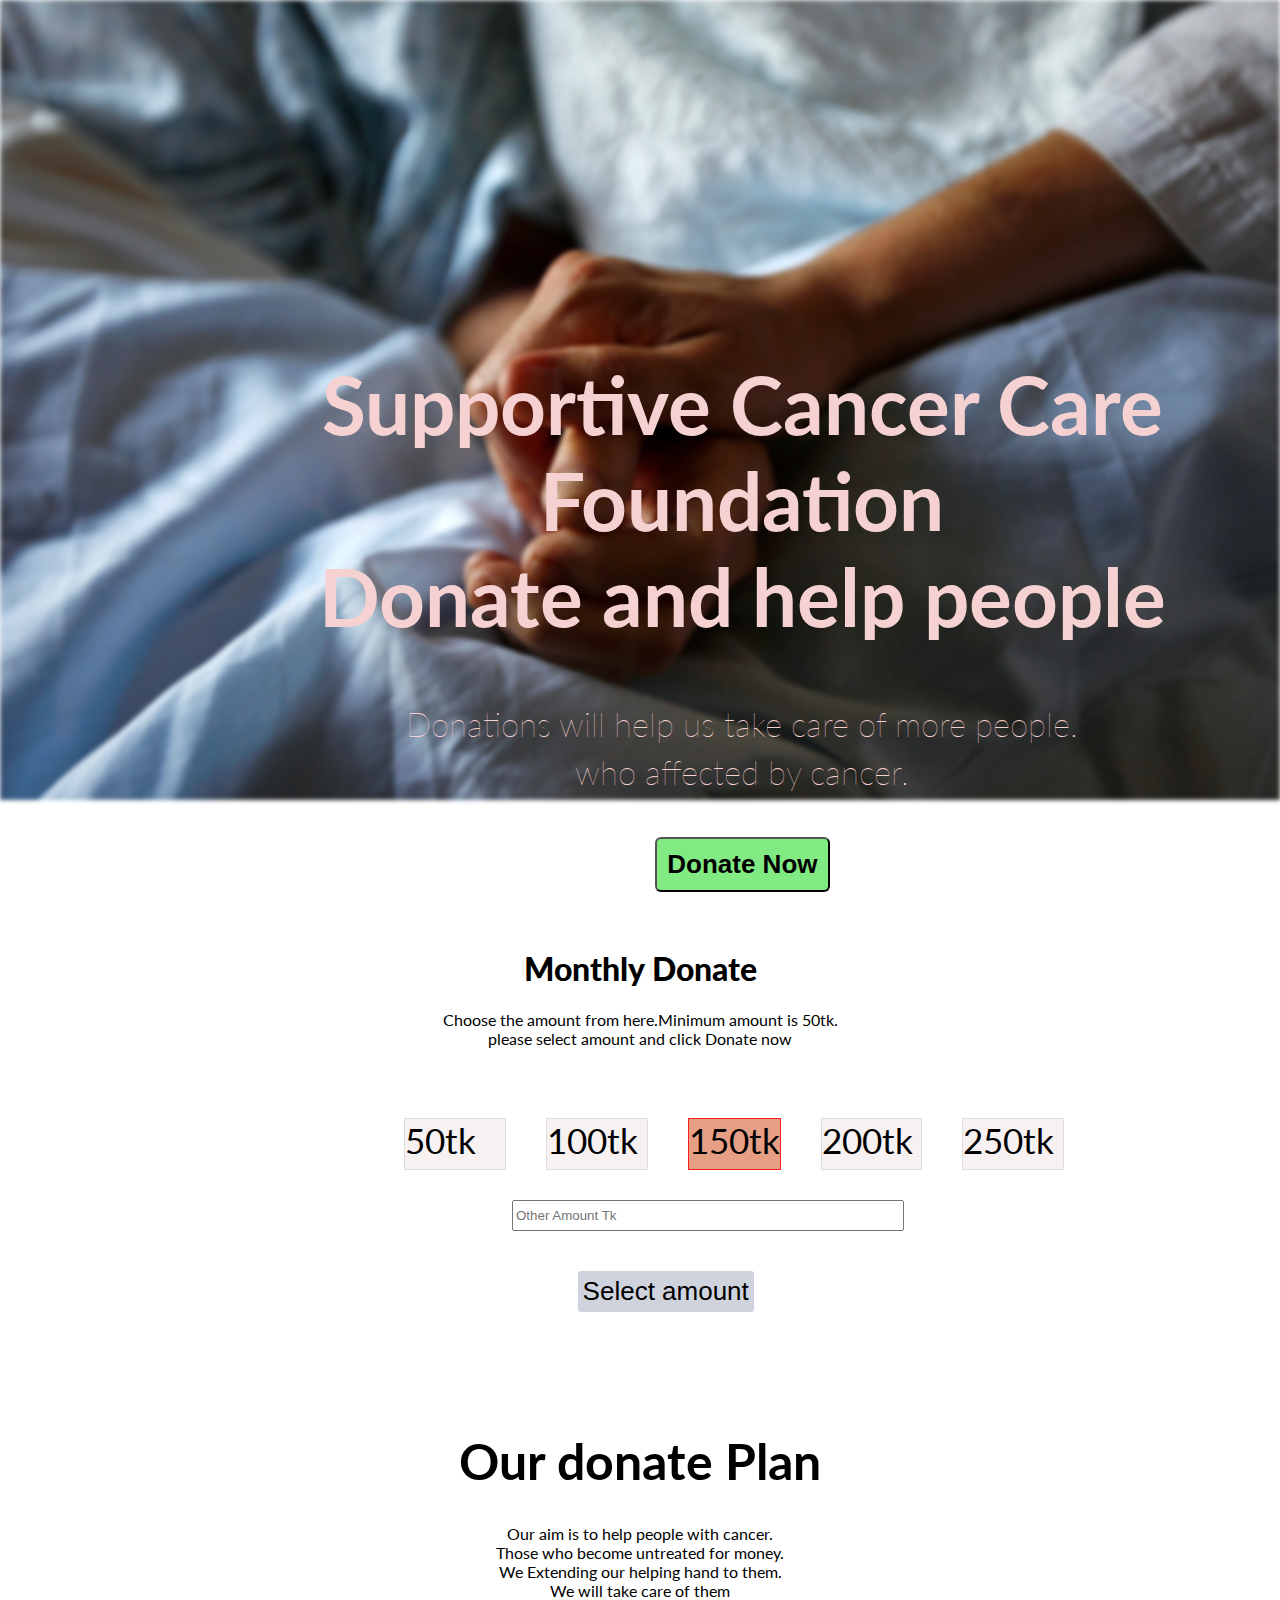
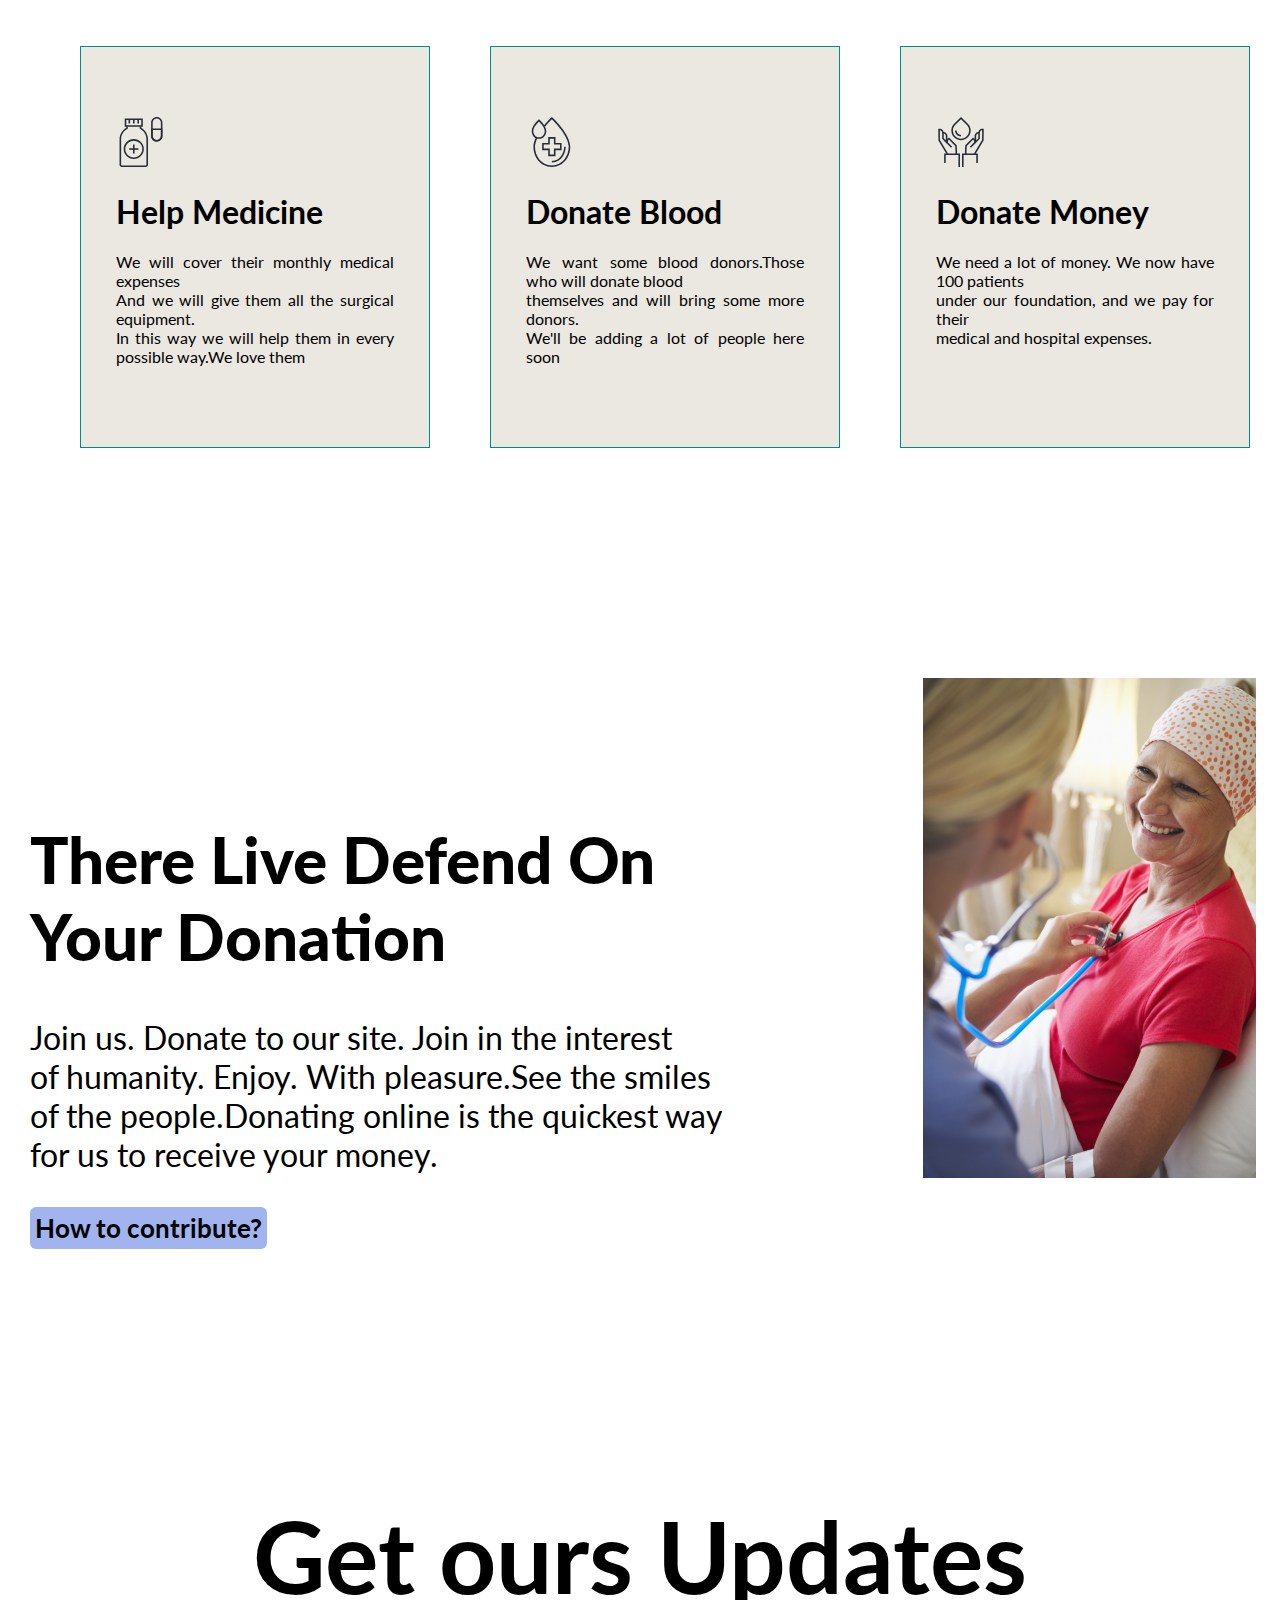
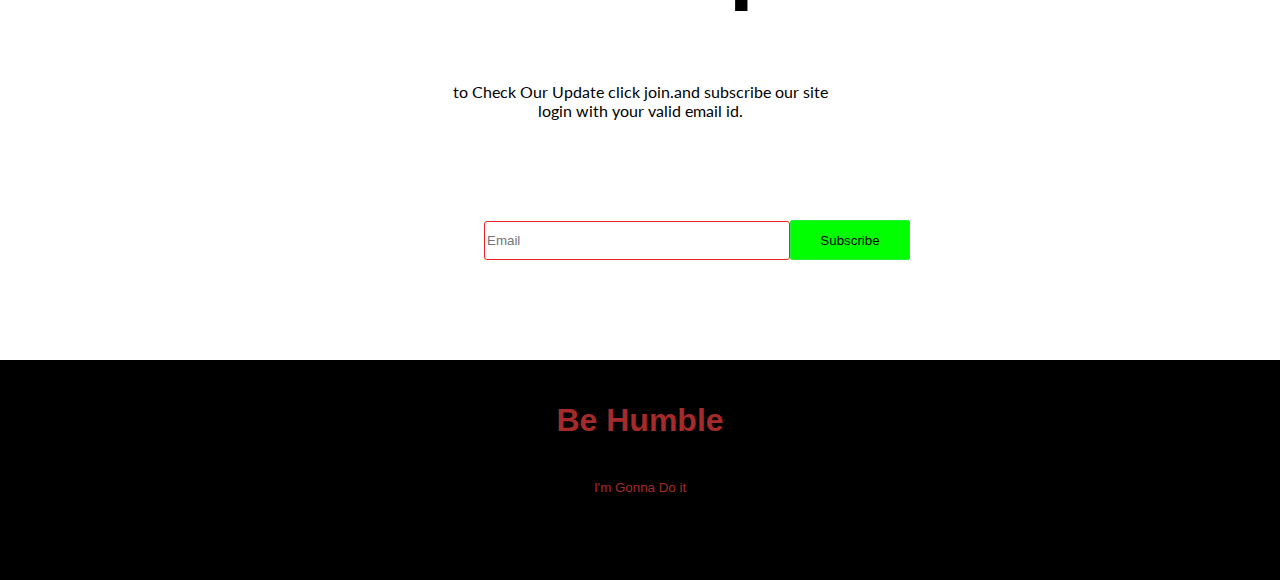
<file: index.html>
<!DOCTYPE html>
<html lang="en">
<head>
    <meta charset="UTF-8">
    <meta http-equiv="X-UA-Compatible" content="IE=edge">
    <meta name="viewport" content="width=device-width, initial-scale=1.0">
    <title>Online Donation</title>
    <link rel="preconnect" href="https://fonts.googleapis.com">
    <link rel="preconnect" href="https://fonts.gstatic.com" crossorigin>
    <link href="https://fonts.googleapis.com/css2?family=Gentium+Book+Plus&family=Lato&display=swap" rel="stylesheet">
    <link rel="stylesheet" href="style.css">
</head>
<body>
   <section>
    
     <div class="Header"> </div>
     <div class="title">
          <h1>Supportive Cancer Care Foundation<br>Donate and help people</h1>
          <p><small > Donations will help us take care of more people.<br>who affected by cancer.</small></p>
          <button type="button" id="button1">Donate Now</button>
        </div>
          

   </section>

   <section>
     <div>
            <h1 class="monthly-title"><strong> Monthly Donate</strong></h1>
            <p class="instance-p">Choose the amount from here.Minimum amount is 50tk.<br>please select amount and click Donate now</p>
     </div>
        <div class="flex-container">

          <div class="selection-div"> 50tk </div>
          <div  class="selection-div"> 100tk </div>
          <div id="select-box"  class="selection-div"> 150tk  </div>
          <div  class="selection-div"> 200tk </div>
          <div  class="selection-div"> 250tk </div>
          </div>
     <div>  
          <input type="text" id="input-field" placeholder="Other Amount Tk"></div>
            <button type="submit" id="button2">Select amount</button>
  </div> 

  </section>
        <section>
          <div>
           <h1 class="title3">Our donate Plan</h1>
             <p class="instance-p">Our aim is to help people with cancer.<br>
              Those who become untreated for money.<br>
              We Extending our helping hand to them.<br>We will take care of them</p>
          </div>
             </section>

    <section>
      <div class="flexible">
        <div class="card">

            <div class="icon">
              <img src="donate-today-main/icons/medicine.svg">
              <h1>Help Medicine</h1>
              <p class="pbox-text">We will cover their monthly medical expenses<br>
                And we will give them all the surgical equipment.<br>
                In this way we will help them in every possible way.We love them </p>
            </div>

        </div>

  <div class="card">
      <div class="icon">
           <img src="donate-today-main/icons/blood.svg">
           <h1>Donate Blood</h1>
           <p class="pbox-text">We want some blood donors.Those who will donate blood <br>
            themselves and will bring some more donors.<br>
            We'll be adding a lot of people here soon </p>
    </div>
</div>




  <div class="card">
      <div class="icon">
           <img src="donate-today-main/icons/tow hand .svg">
            <h1>Donate Money</h1>
                  <p class="pbox-text">We need a lot of money. We now have 100 patients<br>
                   under our foundation, and we pay for their<br>
                   medical and hospital expenses.</p>
      </div>
  </div>


     </div>
  </section>

  <section class="main-section">
    
          </div>
    <div class="text-pgraph">
            <h1><b>There Live Defend On<br> Your Donation</b></h1>
                 <p >Join us. Donate to our site. Join in the interest<br>
                 of humanity. Enjoy. With pleasure.See the smiles<br> 
                 of the people.Donating online is the quickest way <br>
                 for us to receive your money.</p>
         <a target="_blank" href="text" id="anchor-button">How to contribute?</a>
   </div>
       <div class="section-image">
          <img src="female_cancer_patient_image.png">
    </div>
</section>
     <section>
        <div>
         <div class="title3">
           <h1>Get ours Updates</h1> </div>
             <p class="instance-p">to Check Our Update click join.and subscribe our site<br>
              login with your valid email id.</p>
      </div>
  <div class="place-email">
        <input type="email" id="email" placeholder="Email"><button type="submit" id="button4">Subscribe</button>
      </div>
  </section>

     
  
</body>
<footer class="footer-design"><h1>Be Humble</h1><br><small>I'm Gonna Do it</small></footer>
</html>
</file>
<file: style.css>
body{

font-family: 'Gentium Book Plus', serif;
font-family: 'Lato', sans-serif;
margin:0;


}

.Header{
  background-image: url(img.jpg);
  padding: 200px;
  background-position: center;
  filter: blur(3px);
  -webkit-filter: blur(2px);
  height:400px ;
  background-size: cover;
  background-repeat: no-repeat;
}

.title{

    font-size:40px;
    color: rgb(245, 209, 209);
    position: absolute;
    bottom: 8px;
    left: 16%;
    text-align: center;
    font-weight: lighter;
   
}

#button1{
  border-radius: 6px;
  font-size: 26px;
  font-weight: 700;
  background-color: rgb(130, 234, 130);
  padding: 10px;
  
  

}

.monthly-title{
    font-weight:900px;
    font-size: xx-large;
    text-align:center;
    padding-top: 10%;   
}

.instance-p{

  text-align: center;
}

.flex-container{

  display: flex;
  align-items: center;
  justify-content: center;
  width: 700px;
  margin: 10px;
  margin-left: 30%;
  font-size: 35px;
  margin-top: 50px;
  order: 5px;
 }
 .selection-div{
  
  margin: 20px;
  background-color: rgb(247, 241, 242);
  border: 1px solid gainsboro;
  width: 900px;
  height: 50px;
  }
 

 #select-box{
    background-color: rgb(230, 158, 132);
    border: 1px solid rgb(247, 31, 31);
    height: 50px;
    width: 500px;
    
    
 }

#input-field{

  margin-left: 40%;
  height: 25px;
  width: 30%;
  }
  
#button2{
  border-radius: 3px;
  border:2px;
  font-size: 26px;
  font-weight: 500;
  background-color: rgb(207, 211, 222);
  padding: 5px;
  position: absolute;
  left: 42%;
  margin: 40px;
   
  }

  .title3{
    font-size:50px;
    margin-top: 200px;
    text-align: center;
  }

  .flexible{
    display: flex;
    margin-left: 50px;
    
  }

  .card{

    width: 40%;
    height:400px;
    padding-left:35px;
    padding-right:35px;
    border: 1px solid darkcyan;
    margin:30px;
    background-color: rgb(235, 231, 225);
    
  }

  .pbox-text{
    text-align: justify;
  }

  .icon img{
    width:50px;
    padding-top:70px;
    
  }

  .main-section{
    display: flex;
  }

  

#anchor-button{

      border-radius: 6px;
      font-size: 26px;
      font-weight:bolder;
      background-color: rgb(161, 180, 237);
      padding: 5px;
      text-decoration: none;
      color: rgb(0, 3, 6);
      
      
    }
  .section-image img{
      height: 500px;
      margin-left:200px;
      background-repeat: no-repeat;
      margin-top: 200px;

    }

.text-pgraph{
  font-size: xx-large;
  text-align: justify;
  margin-bottom: 50px;
  margin-top: 300px;
  padding-left: 30px;
  
  }
  .place-email{
   margin: 100px;
   padding-left:30%;
   
  }
  #email{
    height: 35px;
    width:300px;
    border: 1px solid rgb(241, 36, 36);
    border-radius: 3px;

  }
  #button4{
    height: 40px;
    width:120px;
    background-color:rgb(1, 255, 1);
    border-radius: 2px;
    border: 1px solid rgb(39, 237, 56);
  }

  .footer-design{

   height: 200px;
   width:100%;
   background-color: black;
   text-align: center;
   color: brown;
   padding-top:20px;
   font-family:'Lucida Sans', 'Lucida Sans Regular', 'Lucida Grande', 'Lucida Sans Unicode', Geneva, Verdana, sans-serif, 'Arial Narrow', Arial, sans-serif;
  }
</file>
